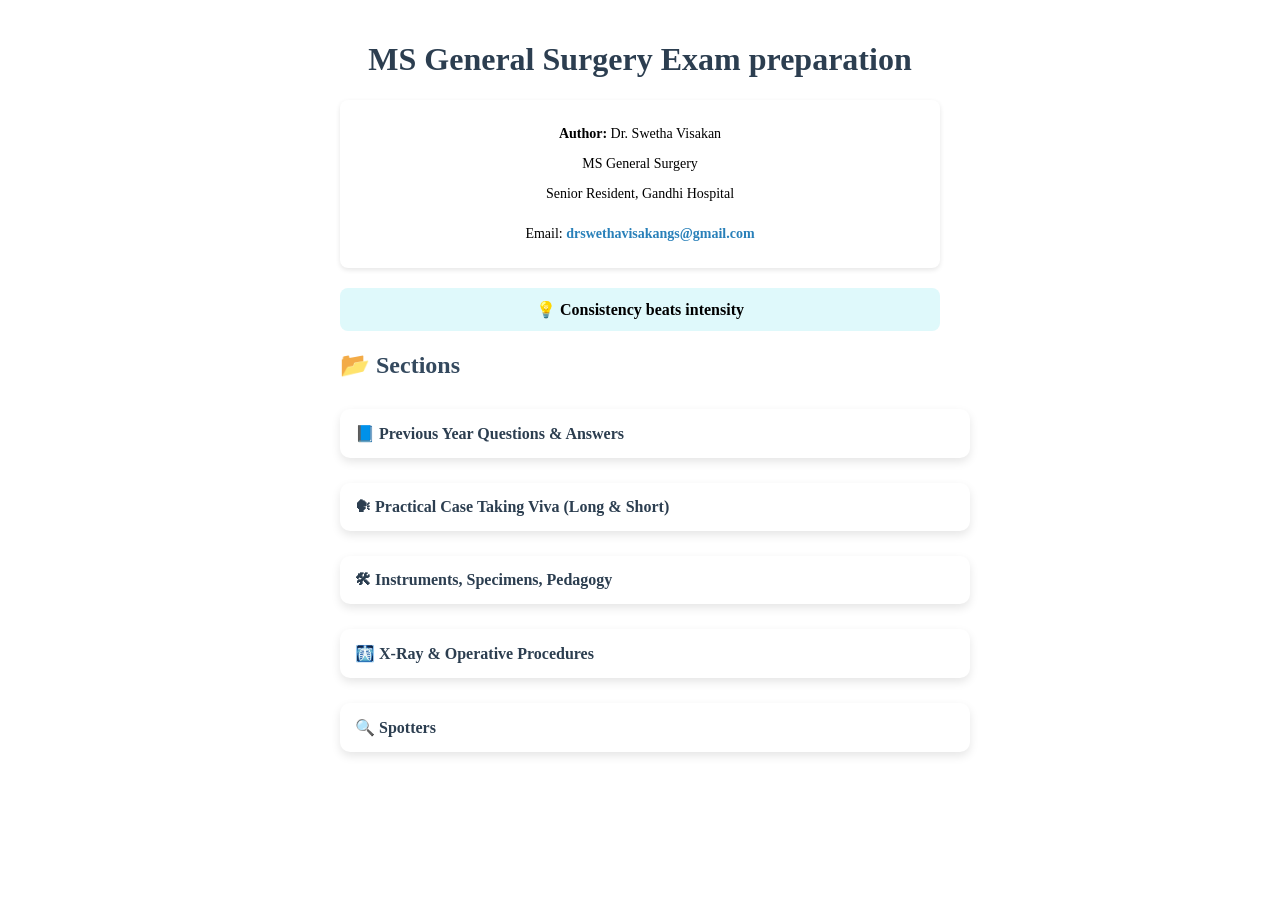
<file: index.html>
<!DOCTYPE html>
<html lang="en">
<head>
  <meta charset="UTF-8">
  <title>MS General Surgery</title>
  <link rel="stylesheet" href="style.css">
</head>
<body>

  <div class="container">

    <!-- Header -->
    <div class="header">
      <h1>MS General Surgery Exam preparation</h1>
      <div class="author">
        <p><strong>Author:</strong> Dr. Swetha Visakan</p>
        <p>MS General Surgery</p>
        <p>Senior Resident, Gandhi Hospital</p>
        <p>Email: 
          <a href="mailto:drswethavisakangs@gmail.com">
            drswethavisakangs@gmail.com
          </a>
        </p>
      </div>
    </div>

    <!-- Motivation Banner -->
    <div class="banner">
      💡 Consistency beats intensity
    </div>

    <!-- Sections -->
    <h2 class="section-title">📂 Sections</h2>

    <div class="sections">

      <a href="pyq.html" class="section-card">
        📘 Previous Year Questions & Answers
      </a>

      <a href="viva.html" class="section-card">
        🗣 Practical Case Taking Viva (Long & Short)
      </a>

      <a href="instruments.html" class="section-card">
        🛠 Instruments, Specimens, Pedagogy
      </a>

      <a href="xray.html" class="section-card">
        🩻 X-Ray & Operative Procedures
      </a>

      <a href="spotters.html" class="section-card">
        🔍 Spotters
      </a>

    </div>

  </div>

  <script src="script.js"></script>
</body>
</html>
</file>
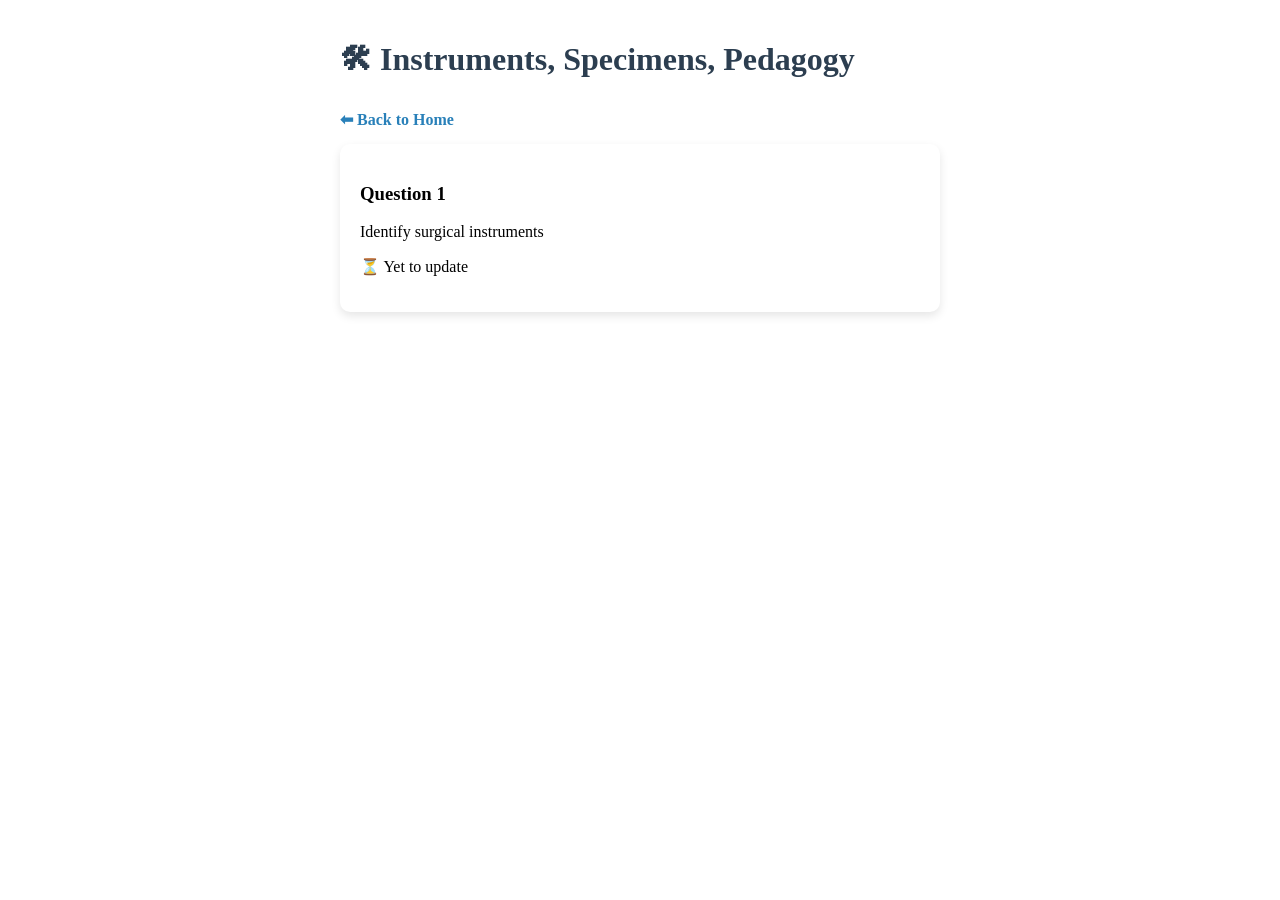
<file: instruments.html>
<!DOCTYPE html>
<html lang="en">
<head>
  <meta charset="UTF-8">
  <title>📘 Previous Year Questions</title>
  <link rel="stylesheet" href="style.css">
</head>
<body>

  <div class="container">

    <h1>🛠 Instruments, Specimens, Pedagogy</h1>

    <a href="index.html">⬅ Back to Home</a>

    <div id="qa-container"></div>

  </div>

  <script src="script.js"></script>
</body>
</html>
</file>
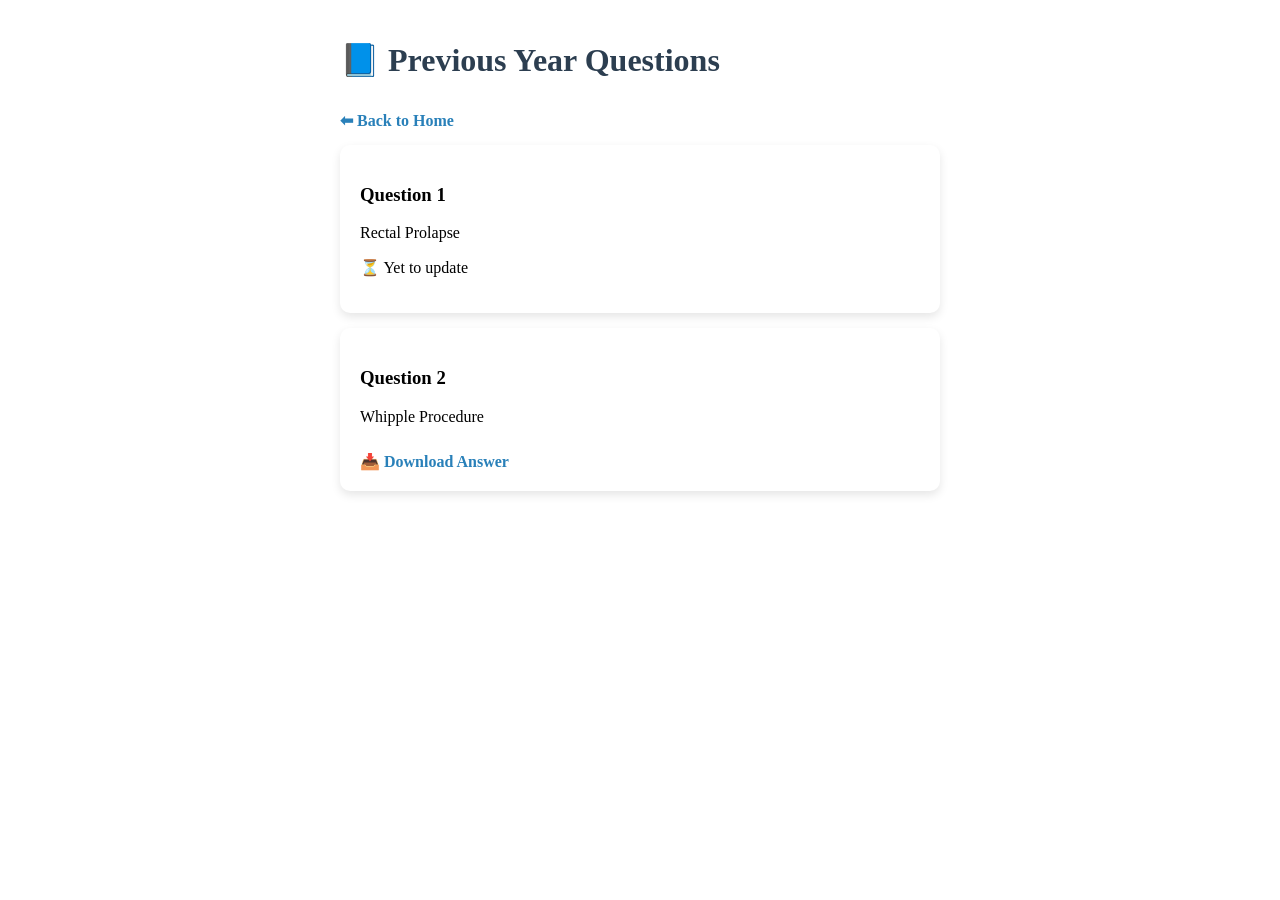
<file: pyq.html>
<!DOCTYPE html>
<html lang="en">
<head>
  <meta charset="UTF-8">
  <title>Previous Year Questions</title>
  <link rel="stylesheet" href="style.css">
</head>
<body>

  <div class="container">

    <h1>📘 Previous Year Questions</h1>

    <a href="index.html">⬅ Back to Home</a>

    <div id="qa-container"></div>

  </div>

  <script src="script.js"></script>
</body>
</html>
</file>
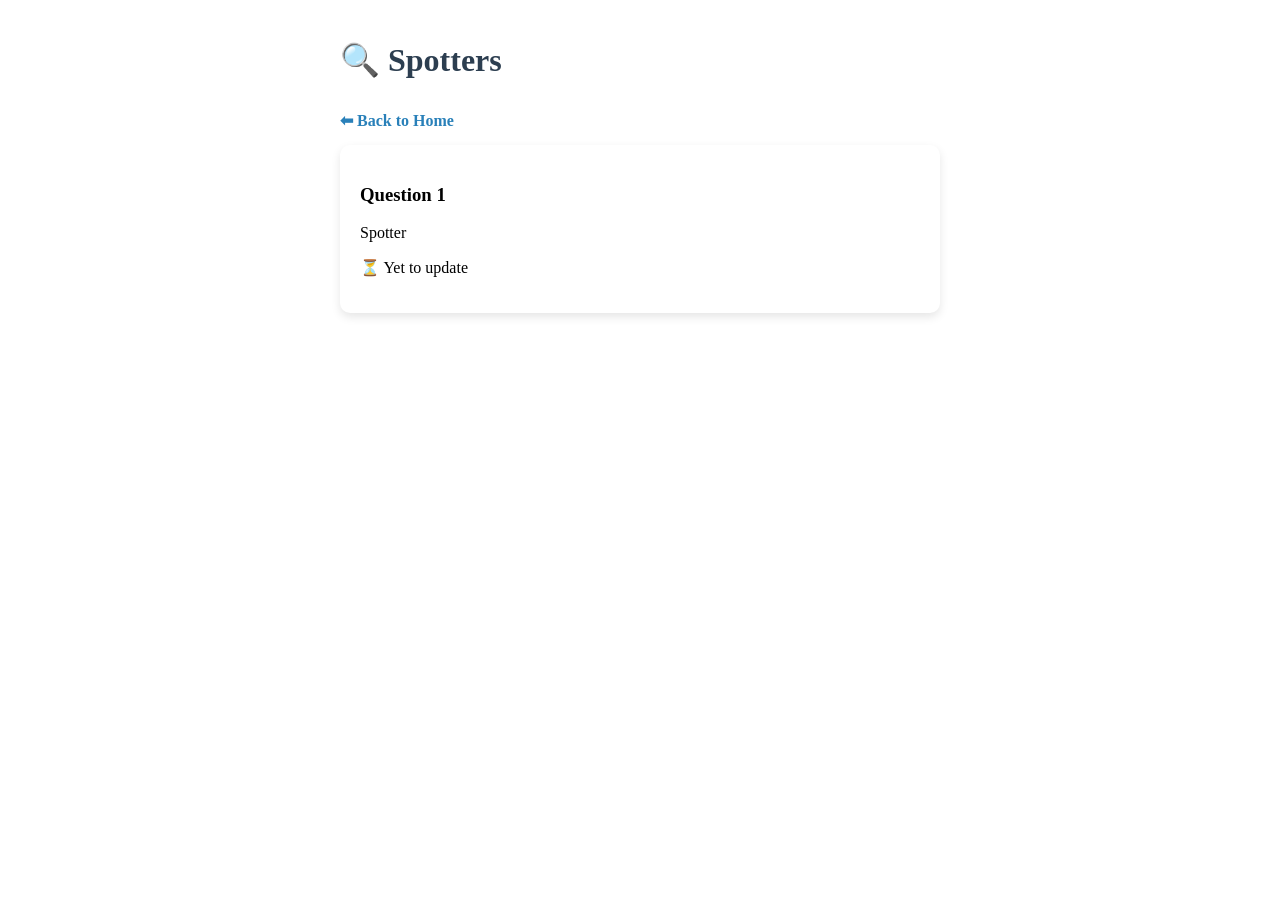
<file: spotters.html>
<!DOCTYPE html>
<html lang="en">
<head>
  <meta charset="UTF-8">
  <title>📘 Previous Year Questions</title>
  <link rel="stylesheet" href="style.css">
</head>
<body>

  <div class="container">

    <h1>🔍 Spotters</h1>

    <a href="index.html">⬅ Back to Home</a>

    <div id="qa-container"></div>

  </div>

  <script src="script.js"></script>
</body>
</html>
</file>
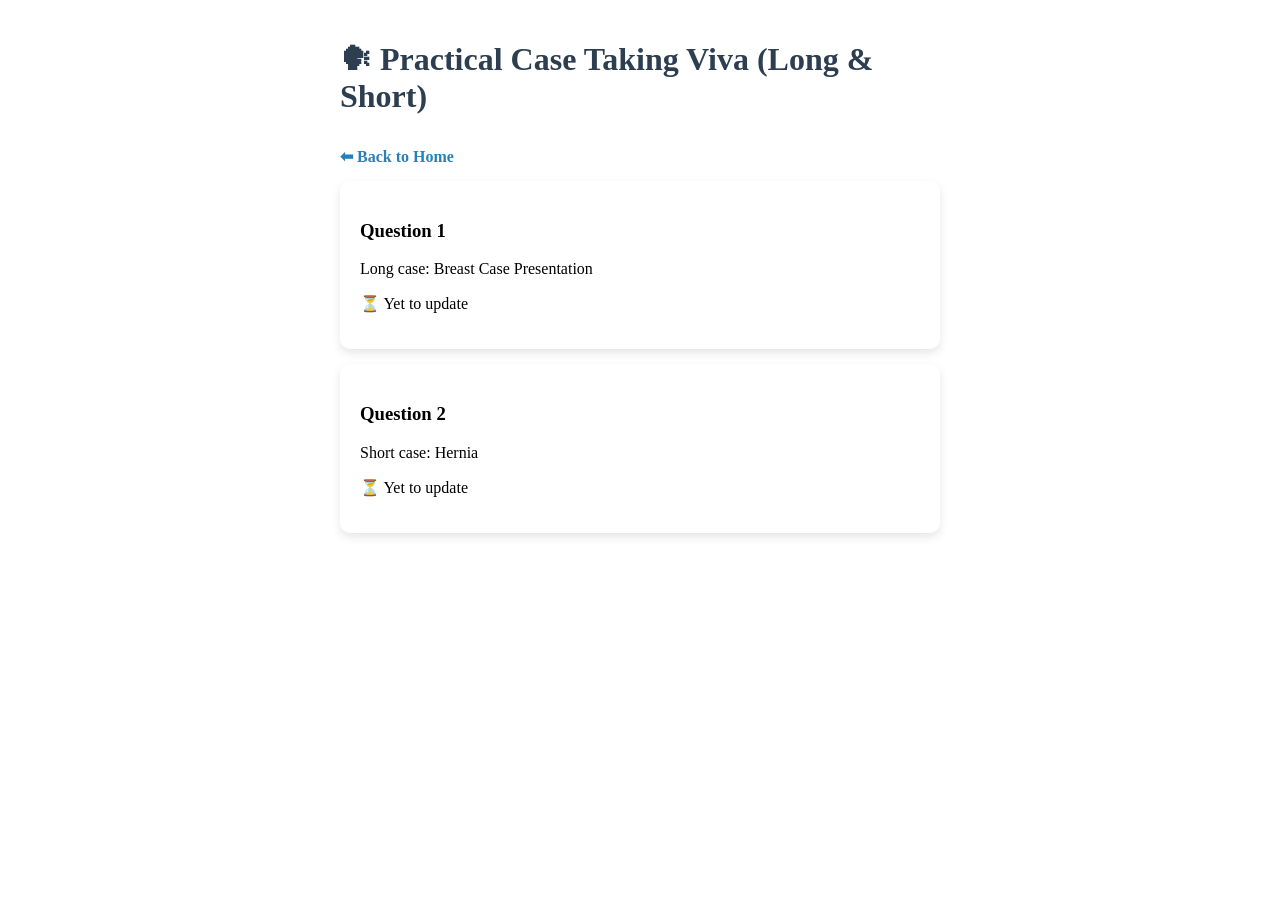
<file: viva.html>
<!DOCTYPE html>
<html lang="en">
<head>
  <meta charset="UTF-8">
  <title>Previous Year Questions</title>
  <link rel="stylesheet" href="style.css">
</head>
<body>

  <div class="container">

    <h1>🗣 Practical Case Taking Viva (Long & Short)</h1>

    <a href="index.html">⬅ Back to Home</a>

    <div id="qa-container"></div>

  </div>

  <script src="script.js"></script>
</body>
</html>
</file>
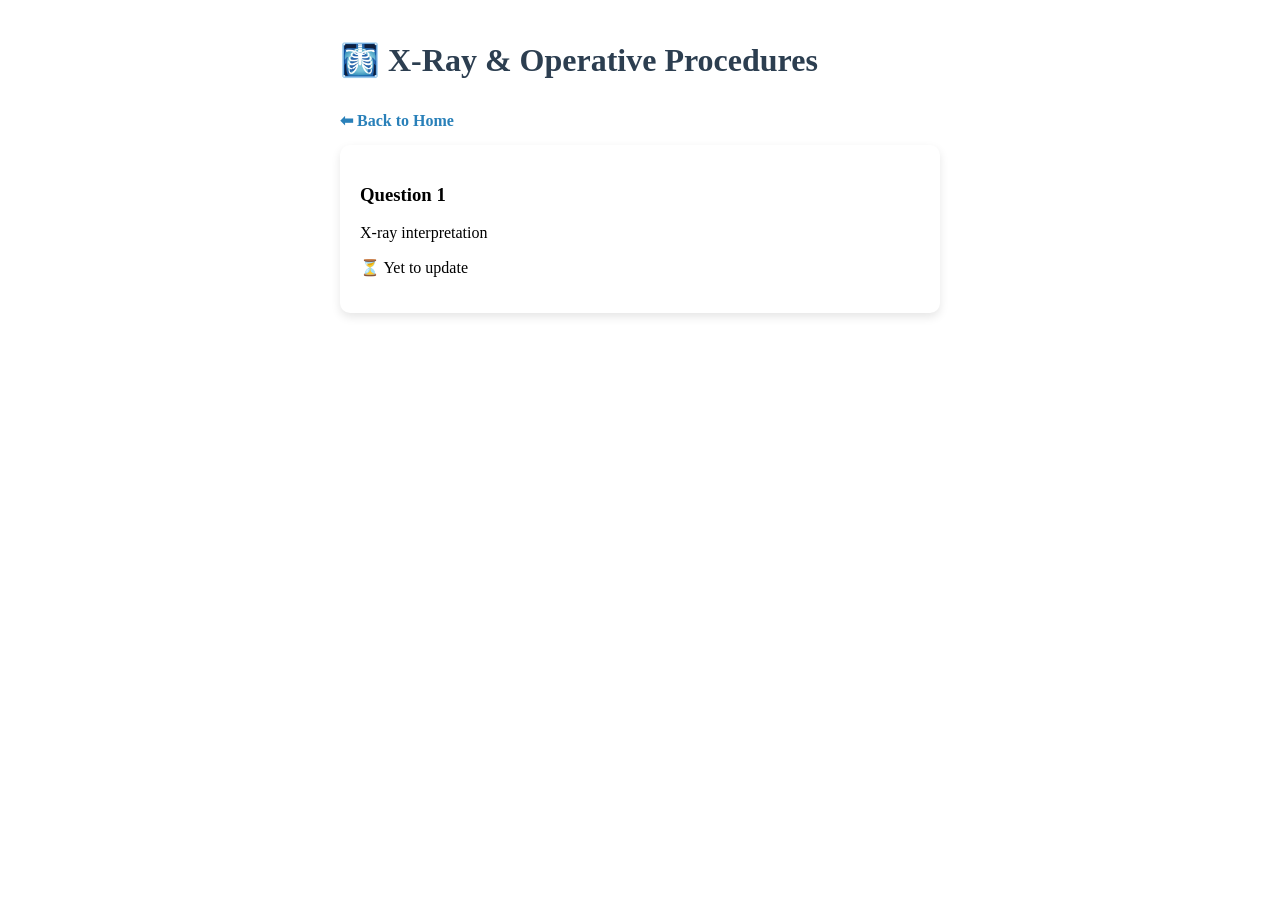
<file: xray.html>
<!DOCTYPE html>
<html lang="en">
<head>
  <meta charset="UTF-8">
  <title>📘 Previous Year Questions</title>
  <link rel="stylesheet" href="style.css">
</head>
<body>

  <div class="container">

    <h1>🩻 X-Ray & Operative Procedures</h1>

    <a href="index.html">⬅ Back to Home</a>

    <div id="qa-container"></div>

  </div>

  <script src="script.js"></script>
</body>
</html>
</file>
<file: style.css>
body {
  font-family: "Times New Roman", Times, serif;
  margin: 0;

  background: 
    linear-gradient(rgba(255,255,255,0.6), rgba(255,255,255,0.6)),
    url("https://carrington.edu/wp-content/uploads/2024/05/The-Evolution-of-Surgical-Sutures.webp");

  background-size: cover;
  background-position: center;
  background-attachment: fixed;

  display: flex;
  justify-content: center;
}

.container {
  width: 600px;
  padding: 20px;
}

/* Header */
.header {
  text-align: center;
  margin-bottom: 20px;
}

h1 {
  color: #2c3e50;
}

.tagline {
  font-style: italic;
  color: #555;
}

/* Author Card */
.author {
  background: #ffffff;
  padding: 12px;
  margin-top: 10px;
  border-radius: 8px;
  font-size: 14px;
  box-shadow: 0 2px 5px rgba(0,0,0,0.1);
}

/* Banner */
.banner {
  background: #dff9fb;
  padding: 12px;
  border-radius: 8px;
  margin: 20px 0;
  text-align: center;
  font-weight: bold;
}

/* Section Title */
.section-title {
  margin-top: 20px;
  color: #34495e;
}

/* Question Card */
.card {
  background: white;
  padding: 20px;
  margin: 15px 0;
  border-radius: 10px;
  box-shadow: 0 4px 10px rgba(0,0,0,0.1);
}

/* Badge */
.badge {
  display: inline-block;
  background: #e74c3c;
  color: white;
  padding: 5px 10px;
  border-radius: 5px;
  font-size: 12px;
  margin-top: 10px;
}

/* Links */
a {
  display: inline-block;
  margin-top: 10px;
  color: #2980b9;
  font-weight: bold;
  text-decoration: none;
}

a:hover {
  text-decoration: underline;
}


/* Sections Layout */
.sections {
  display: flex;
  flex-direction: column;   /* Forces new line */
  gap: 15px;
  margin: 20px 0;
}

/* Section Cards */
.section-card {
  display: block;           /* Full width */
  width: 100%;
  background: white;
  padding: 15px;
  border-radius: 10px;
  text-decoration: none;
  color: #2c3e50;
  font-weight: bold;
  box-shadow: 0 4px 10px rgba(0,0,0,0.1);
  transition: 0.2s;
}

/* Hover effect */
.section-card:hover {
  background: #eaf2f8;
  transform: translateY(-2px);
}
</file>
